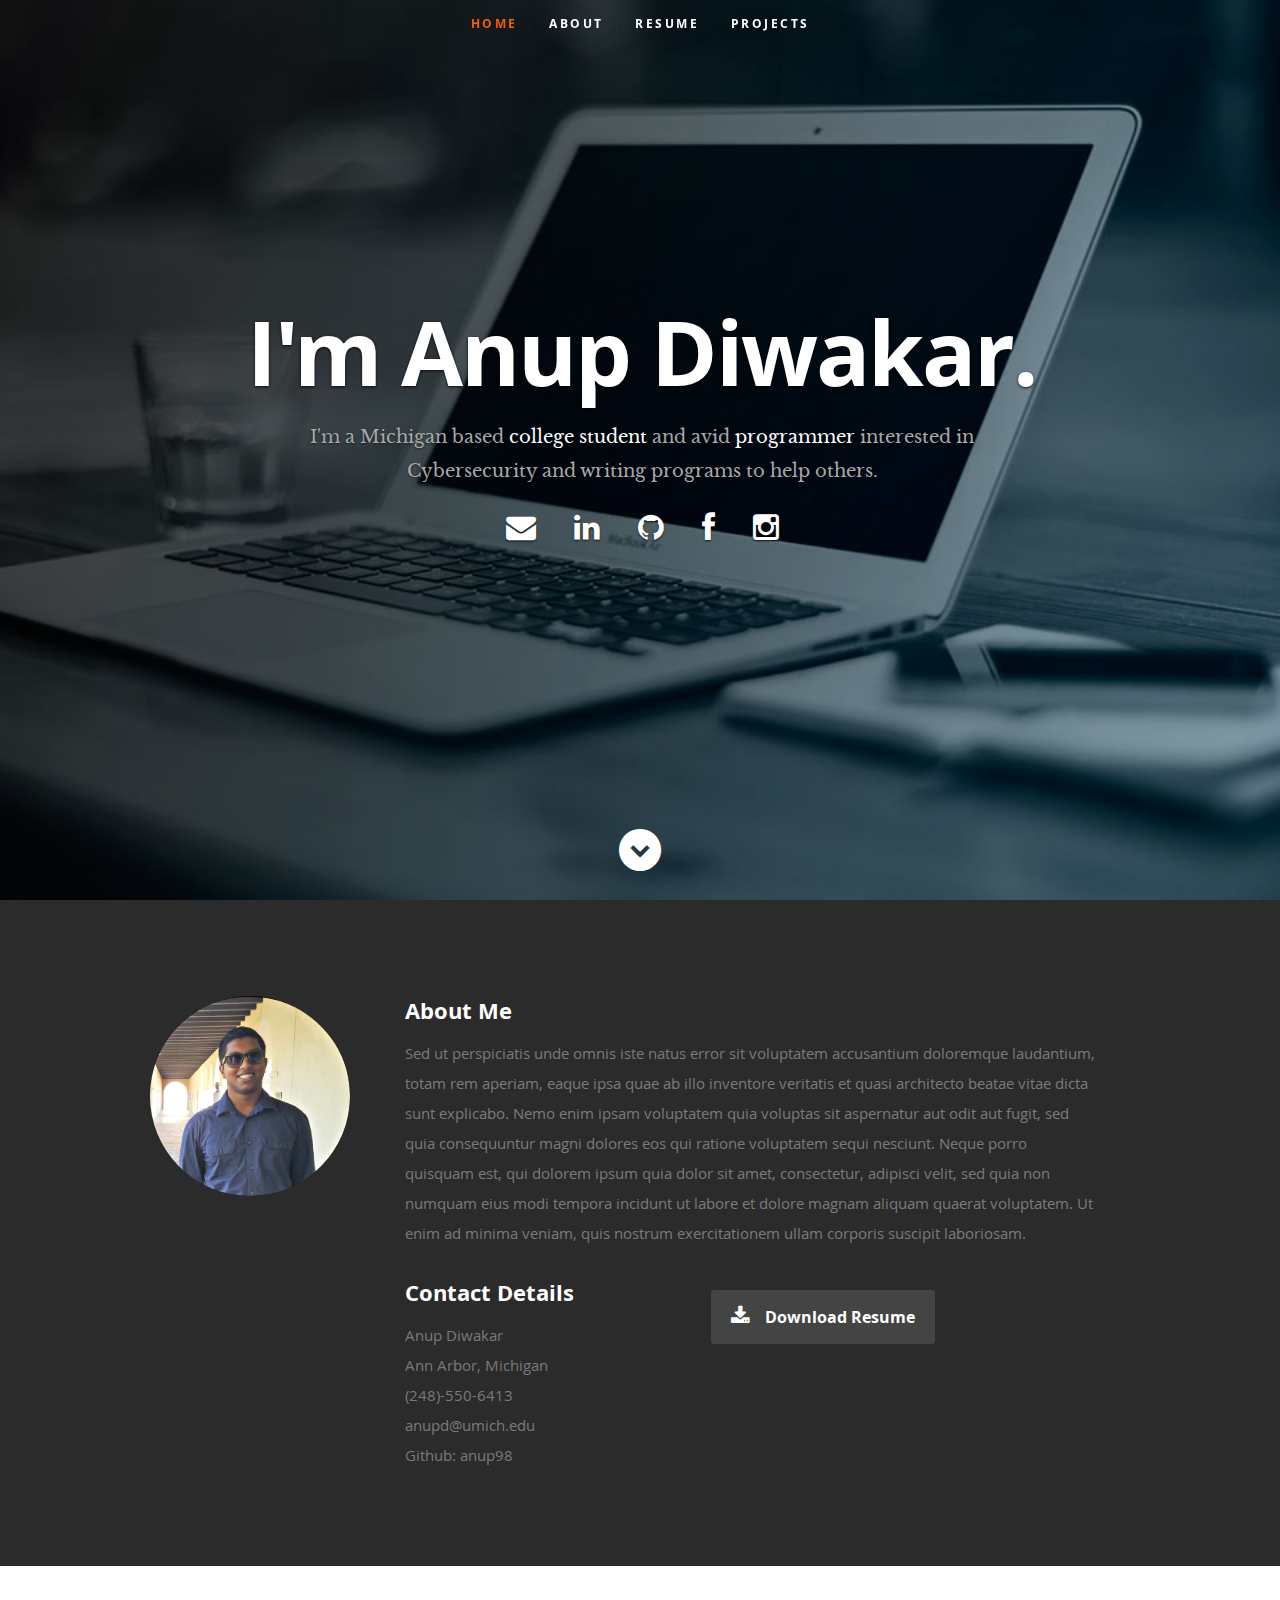
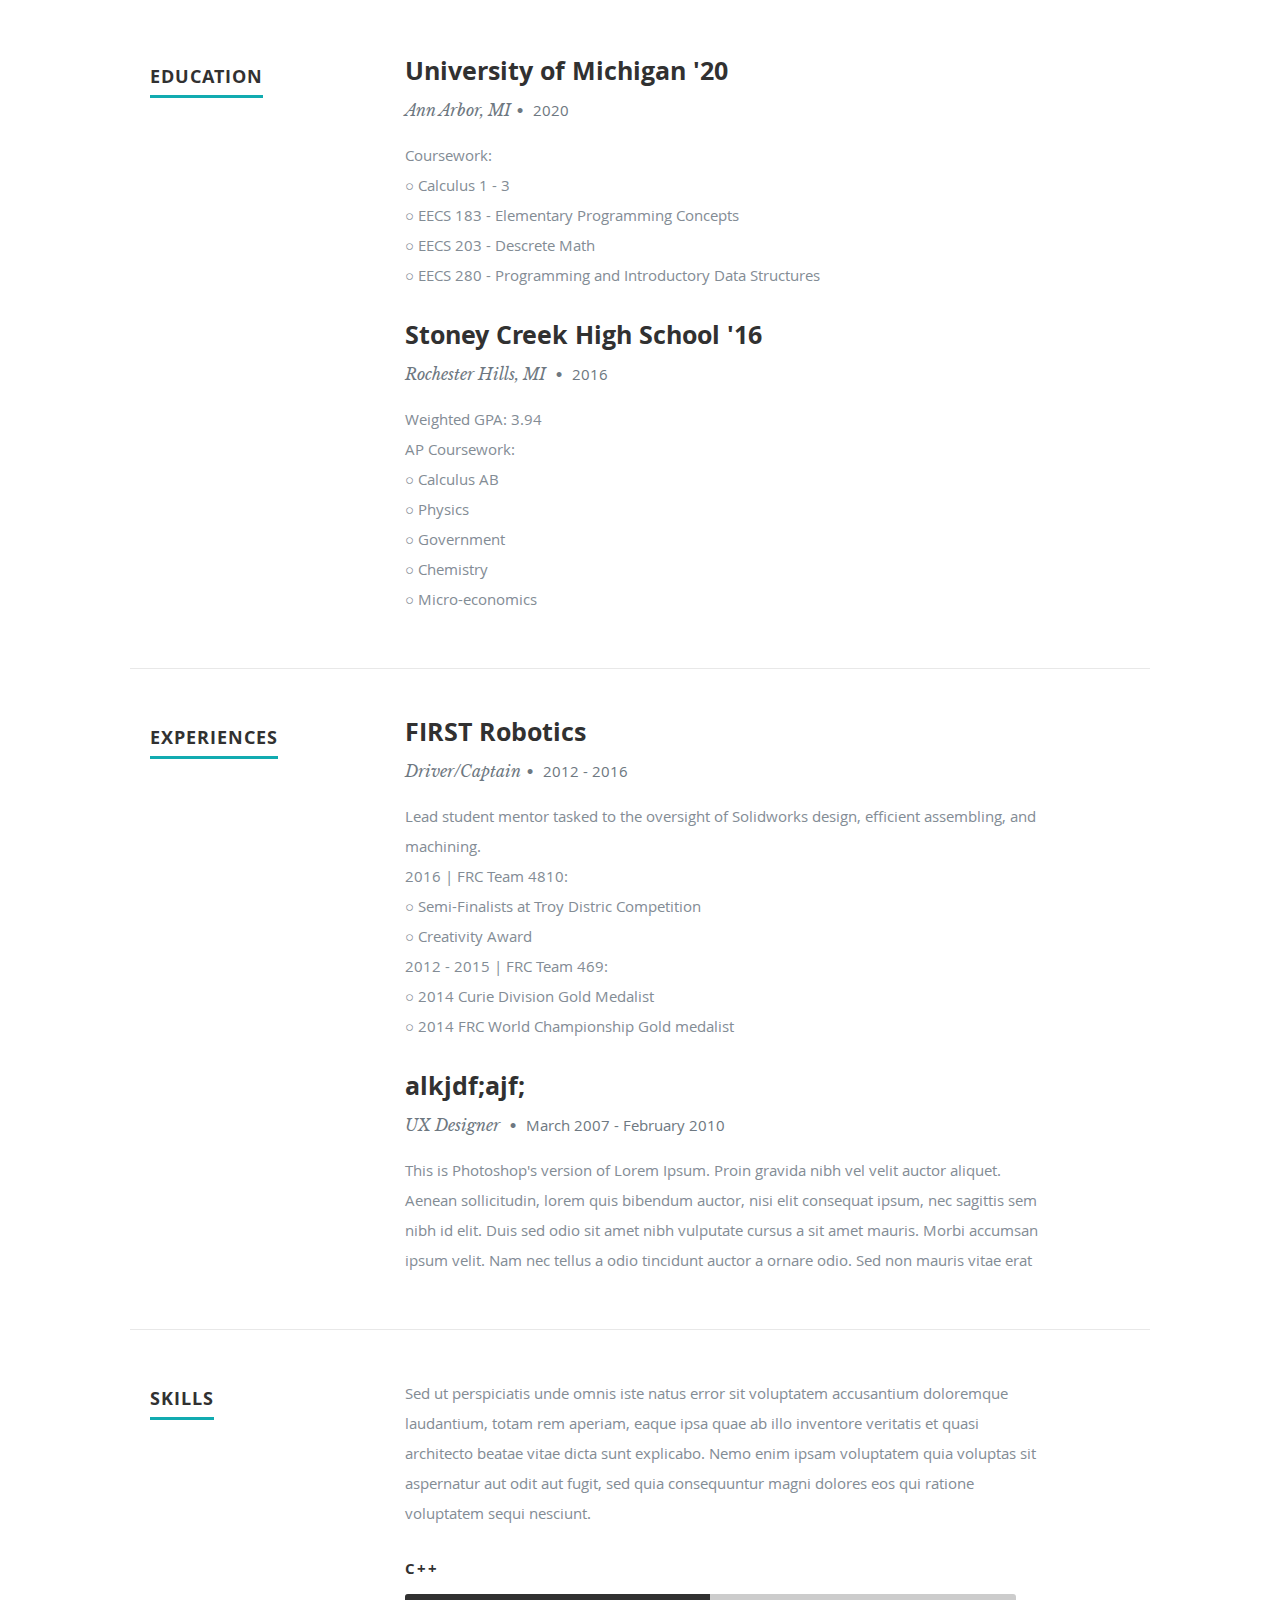
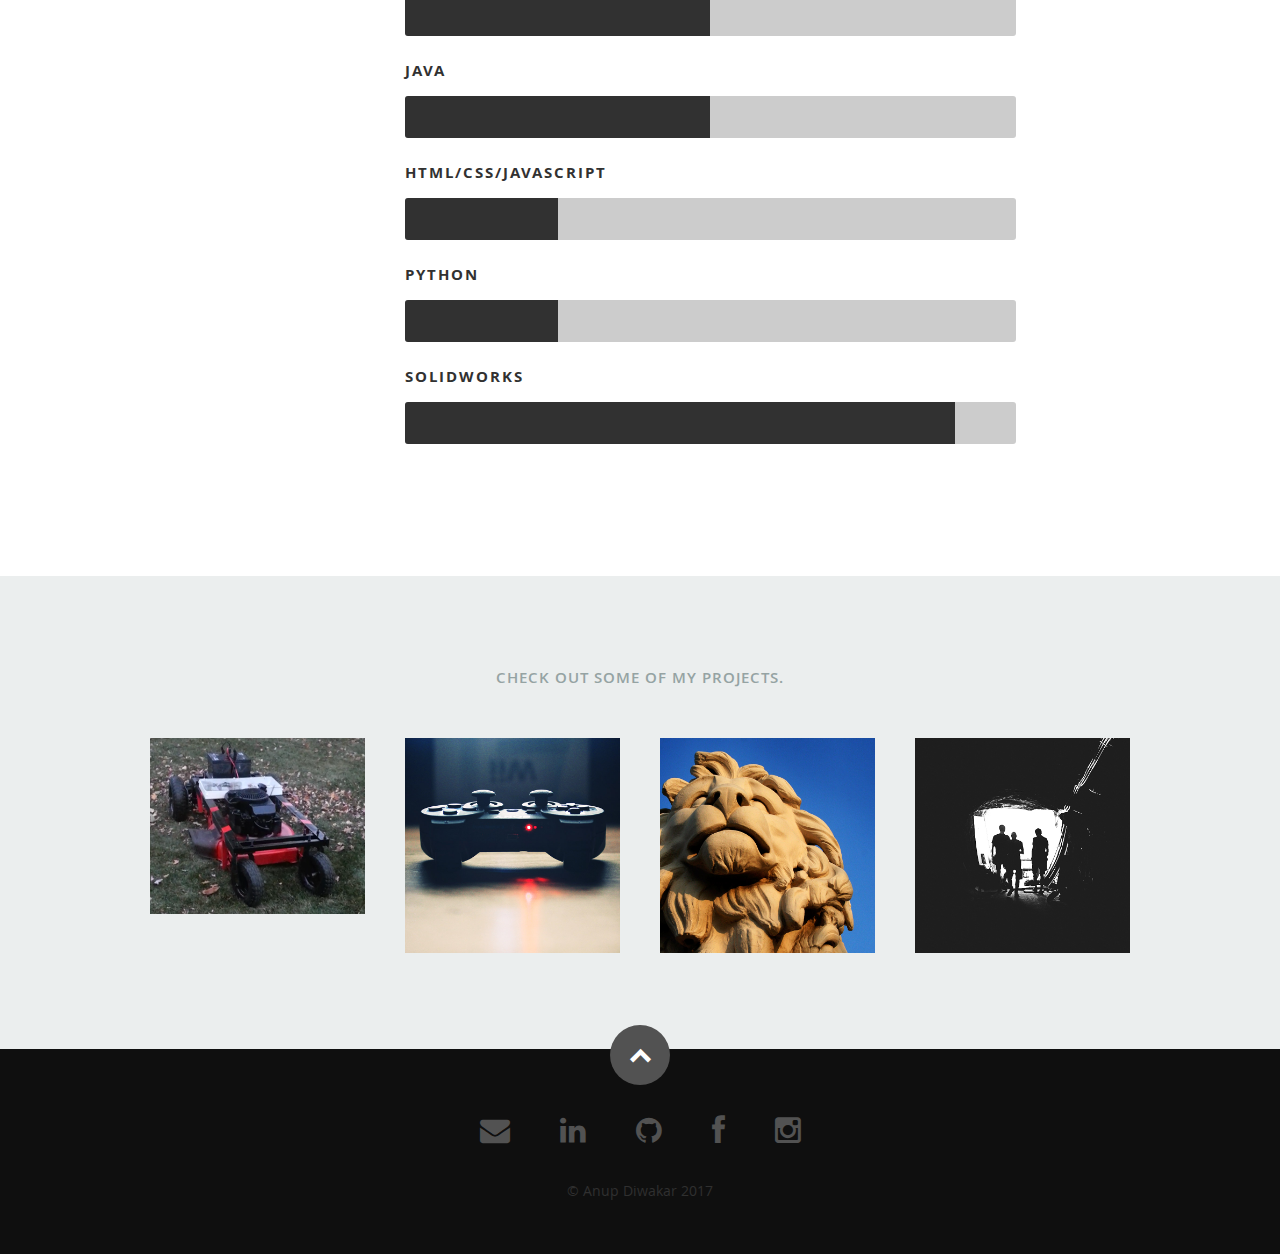
<file: index.html>
<!DOCTYPE html>
<!--[if lt IE 8 ]><html class="no-js ie ie7" lang="en"> <![endif]-->
<!--[if IE 8 ]><html class="no-js ie ie8" lang="en"> <![endif]-->
<!--[if (gte IE 8)|!(IE)]><!--><html class="no-js" lang="en"> <!--<![endif]-->
<head>

   <!--- Basic Page Needs
   ================================================== -->
   <meta charset="utf-8">
	<title>Anup Diwakar</title>
	<meta name="description" content="Personal Website">
	<meta name="author" content="Anup Diwakar">

   <!-- Mobile Specific Metas
   ================================================== -->
	<meta name="viewport" content="width=device-width, initial-scale=1, maximum-scale=1">

	<!-- CSS
    ================================================== -->
   <link rel="stylesheet" href="css/default.css">
	<link rel="stylesheet" href="css/layout.css">
   <link rel="stylesheet" href="css/media-queries.css">
   <link rel="stylesheet" href="css/magnific-popup.css">

   <!-- Script
   ================================================== -->
	<script src="js/modernizr.js"></script>

   <!-- Favicons
	================================================== -->
	<link rel="shortcut icon" href="icon.jpg" >

</head>

<body>

   <!-- Header
   ================================================== -->
   <header id="home">

      <nav id="nav-wrap">

         <a class="mobile-btn" href="#nav-wrap" title="Show navigation">Show navigation</a>
	      <a class="mobile-btn" href="#" title="Hide navigation">Hide navigation</a>

         <ul id="nav" class="nav">
            <li class="current"><a class="smoothscroll" href="#home">Home</a></li>
            <li><a class="smoothscroll" href="#about">About</a></li>
	         <li><a class="smoothscroll" href="#resume">Resume</a></li>
            <li><a class="smoothscroll" href="#portfolio">Projects</a></li>
         </ul> <!-- end #nav -->

      </nav> <!-- end #nav-wrap -->

      <div class="row banner">
         <div class="banner-text">
            <h1 class="responsive-headline">I'm Anup Diwakar.</h1>
            <h3>I'm a Michigan based <span>college student</span> and avid <span>programmer</span>
              interested in Cybersecurity and writing programs to help others.</h3>
              <ul class="social">
                <li><a href="mailto:anupd@umich.edu"><i class="fa fa-envelope"></i></a></li>
                <li><a href="https://www.linkedin.com/in/anup-diwakar-63098811a"><i class="fa fa-linkedin"></i></a></li>
                <li><a href="https://github.com/anup98"><i class="fa fa-github"></i></a></li>
                <li><a href="https://www.facebook.com/anup98"><i class="fa fa-facebook"></i></a></li>
                <li><a href="https://www.instagram.com/anup98/"><i class="fa fa-instagram"></i></a></li>
              </ul>
         </div>
      </div>

      <p class="scrolldown">
         <a class="smoothscroll" href="#about"><i class="icon-down-circle"></i></a>
      </p>

   </header> <!-- Header End -->


   <!-- About Section
   ================================================== -->
   <section id="about">

      <div class="row">

         <div class="three columns">

            <img class="profile-pic"  src="me.jpg" alt="" lenght = "300" />

         </div>

         <div class="nine columns main-col">

            <h2>About Me</h2>

            <p>Sed ut perspiciatis unde omnis iste natus error sit voluptatem accusantium doloremque laudantium, totam rem aperiam,
            eaque ipsa quae ab illo inventore veritatis et quasi architecto beatae vitae dicta sunt explicabo. Nemo enim ipsam
            voluptatem quia voluptas sit aspernatur aut odit aut fugit, sed quia consequuntur magni dolores eos qui ratione
            voluptatem sequi nesciunt. Neque porro quisquam est, qui dolorem ipsum quia dolor sit amet, consectetur, adipisci velit,
            sed quia non numquam eius modi tempora incidunt ut labore et dolore magnam aliquam quaerat voluptatem.
            Ut enim ad minima veniam, quis nostrum exercitationem ullam corporis suscipit laboriosam.
            </p>

            <div class="row">

               <div class="columns contact-details">

                  <h2>Contact Details</h2>
                  <p class="address">
						   <span>Anup Diwakar</span><br>
						   <span>Ann Arbor, Michigan</span><br>
						   <span>(248)-550-6413</span><br>
               <span>anupd@umich.edu</span> <br>
               <span>Github: anup98</span>
					   </p>

               </div>

               <div class="columns download">
                  <p>
                     <a href="Resume/Anup Diwakar Resume.pdf" class="button"><i class="fa fa-download"></i>Download Resume</a>
                  </p>
               </div>

            </div> <!-- end row -->

         </div> <!-- end .main-col -->

      </div>

   </section> <!-- About Section End-->


   <!-- Resume Section
   ================================================== -->
   <section id="resume">

      <!-- Education
      ----------------------------------------------- -->
      <div class="row education">

         <div class="three columns header-col">
            <h1><span>Education</span></h1>
         </div>

         <div class="nine columns main-col">

            <div class="row item">

               <div class="twelve columns">

                  <h3>University of Michigan '20</h3>
                  <p class="info">Ann Arbor, MI<span>&bull;</span> <em class="date">2020</em></p>

                  <p>
                  Coursework: <br>
                  ○ Calculus 1 - 3 <br>
                  ○ EECS 183 - Elementary Programming Concepts <br>
                  ○ EECS 203 - Descrete Math <br>
                  ○ EECS 280 - Programming and Introductory Data Structures
                  </p>

               </div>

            </div> <!-- item end -->

            <div class="row item">

               <div class="twelve columns">

                  <h3>Stoney Creek High School '16</h3>
                  <p class="info">Rochester Hills, MI <span>&bull;</span> <em class="date">2016</em></p>

                  <p>
                    Weighted GPA: 3.94<br>
                    AP Coursework: <br>
                    ○ Calculus AB <br>
                    ○ Physics <br>
                    ○ Government <br>
                    ○ Chemistry <br>
                    ○ Micro-economics
                  </p>

               </div>

            </div> <!-- item end -->

         </div> <!-- main-col end -->

      </div> <!-- End Education -->


      <!-- Work
      ----------------------------------------------- -->
      <div class="row work">

         <div class="three columns header-col">
            <h1><span>Experiences</span></h1>
         </div>

         <div class="nine columns main-col">

            <div class="row item">

               <div class="twelve columns">

                  <h3>FIRST Robotics</h3>
                  <p class="info">Driver/Captain<span>&bull;</span> <em class="date">2012 - 2016</em></p>

                  <p>
                Lead student mentor tasked to the oversight of Solidworks design, efficient assembling,
                 and machining. <br>
                 <span>2016 | FRC Team 4810:</span><br>
                 ○ Semi-Finalists at Troy Distric Competition <br>
                 ○ Creativity Award <br>
                 <span>2012 - 2015 | FRC Team 469:</span><br>
                 ○ 2014 Curie Division Gold Medalist <br>
                 ○ 2014 FRC World Championship Gold medalist
                  </p>

               </div>

            </div> <!-- item end -->

            <div class="row item">

               <div class="twelve columns">

                  <h3>alkjdf;ajf;</h3>
                  <p class="info">UX Designer <span>&bull;</span> <em class="date">March 2007 - February 2010</em></p>

                  <p>
                  This is Photoshop's version  of Lorem Ipsum. Proin gravida nibh vel velit auctor aliquet.
                  Aenean sollicitudin, lorem quis bibendum auctor, nisi elit consequat ipsum, nec sagittis sem
                  nibh id elit. Duis sed odio sit amet nibh vulputate cursus a sit amet mauris. Morbi accumsan
                  ipsum velit. Nam nec tellus a odio tincidunt auctor a ornare odio. Sed non  mauris vitae erat
                  </p>

               </div>

            </div> <!-- item end -->

         </div> <!-- main-col end -->

      </div> <!-- End Work -->


      <!-- Skills
      ----------------------------------------------- -->
      <div class="row skill">

         <div class="three columns header-col">
            <h1><span>Skills</span></h1>
         </div>

         <div class="nine columns main-col">

            <p>Sed ut perspiciatis unde omnis iste natus error sit voluptatem accusantium doloremque laudantium, totam rem aperiam,
            eaque ipsa quae ab illo inventore veritatis et quasi architecto beatae vitae dicta sunt explicabo. Nemo enim ipsam
            voluptatem quia voluptas sit aspernatur aut odit aut fugit, sed quia consequuntur magni dolores eos qui ratione
            voluptatem sequi nesciunt.
            </p>

				<div class="bars">

				   <ul class="skills">
					   <li><span class="bar-expand cplusplus"></span><em>C++</em></li>
            <li><span class="bar-expand java"></span><em>Java</em></li>
						<li><span class="bar-expand csshtml"></span><em>HTML/CSS/JavaScript</em></li>
            <li><span class="bar-expand python"></span><em>Python</em></li>
            <li><span class="bar-expand solidworks"></span><em>SolidWorks</em></li>

					</ul>

				</div><!-- end skill-bars -->

			</div> <!-- main-col end -->

      </div> <!-- End skills -->

   </section> <!-- Resume Section End-->


   <!-- Portfolio Section
   ================================================== -->
   <section id="portfolio">

      <div class="row">

         <div class="twelve columns collapsed">

            <h1>Check Out Some of My Projects.</h1>

            <!-- portfolio-wrapper -->
            <div id="portfolio-wrapper" class="bgrid-quarters s-bgrid-thirds cf">

          	   <div class="columns portfolio-item">
                  <div class="item-wrap">

                     <a href="#modal-01" title="">
                        <img alt="" height="700" width="700" src="Projects/Lawnbot/pic1.png">
                        <div class="overlay">
                           <div class="portfolio-item-meta">
          					      <h5>LawnBot</h5>

          					   </div>
                        </div>
                        <div class="link-icon"><i class="icon-plus"></i></div>
                     </a>

                  </div>
          		</div> <!-- item end -->

               <div class="columns portfolio-item">
                  <div class="item-wrap">

                     <a href="#modal-02" title="">
                        <img alt="" src="images/portfolio/console.jpg">
                        <div class="overlay">
                           <div class="portfolio-item-meta">
          					      <h5>FRC 2016 Robot</h5>
          					   </div>
                        </div>
                        <div class="link-icon"><i class="icon-plus"></i></div>
                     </a>

                  </div>
          		</div> <!-- item end -->

               <div class="columns portfolio-item">
                  <div class="item-wrap">

                     <a href="#modal-03" title="">
                        <img alt="" src="images/portfolio/judah.jpg">
                        <div class="overlay">
                           <div class="portfolio-item-meta">
          					      <h5>T-shirt Shooter</h5>
          					   </div>
                        </div>
                        <div class="link-icon"><i class="icon-plus"></i></div>
                     </a>

                  </div>
          		</div> <!-- item end -->

               <div class="columns portfolio-item">
                  <div class="item-wrap">

                     <a href="#modal-04" title="">
                        <img alt="" src="images/portfolio/into-the-light.jpg">
                        <div class="overlay">
                           <div class="portfolio-item-meta">
          					      <h5>FRC 2014 Robot</h5>
          					   </div>
                        </div>
                        <div class="link-icon"><i class="icon-plus"></i></div>
                     </a>

                  </div>
          		</div> <!-- item end -->



            </div> <!-- portfolio-wrapper end -->

         </div> <!-- twelve columns end -->


         <!-- Modal Popup
	      --------------------------------------------------------------- -->

         <div id="modal-01" class="popup-modal mfp-hide">

		      <img class="scale-with-grid" height = "600" width="600" src="Projects/Lawnbot/pic2.png" alt="" />

		      <div class="description-box">
			      <h4>LawnBot</h4>
			      <p></p>
               <span class="categories"><i class="fa fa-tag"></i>Robotics</span>
		      </div>

            <div class="link-box">
		         <a class="popup-modal-dismiss">Close</a>
            </div>

	      </div><!-- modal-01 End -->

         <div id="modal-02" class="popup-modal mfp-hide">

		      <img class="scale-with-grid" src="images/portfolio/modals/m-console.jpg" alt="" />

		      <div class="description-box">
			      <h4>Console</h4>
			      <p>Proin gravida nibh vel velit auctor aliquet. Aenean sollicitudin, lorem quis bibendum auctor, nisi elit consequat ipsum, nec sagittis sem nibh id elit.</p>
               <span class="categories"><i class="fa fa-tag"></i>Branding, Web Development</span>
		      </div>

            <div class="link-box">
               <a href="http://www.behance.net">Details</a>
		         <a class="popup-modal-dismiss">Close</a>
            </div>

	      </div><!-- modal-02 End -->

         <div id="modal-03" class="popup-modal mfp-hide">

		      <img class="scale-with-grid" src="images/portfolio/modals/m-judah.jpg" alt="" />

		      <div class="description-box">
			      <h4>Judah</h4>
			      <p>Proin gravida nibh vel velit auctor aliquet. Aenean sollicitudin, lorem quis bibendum auctor, nisi elit consequat ipsum, nec sagittis sem nibh id elit.</p>
               <span class="categories"><i class="fa fa-tag"></i>Branding</span>
		      </div>

            <div class="link-box">
               <a href="http://www.behance.net">Details</a>
		         <a class="popup-modal-dismiss">Close</a>
            </div>

	      </div><!-- modal-03 End -->

         <div id="modal-04" class="popup-modal mfp-hide">

		      <img class="scale-with-grid" src="images/portfolio/modals/m-intothelight.jpg" alt="" />

		      <div class="description-box">
			      <h4>Into the Light</h4>
			      <p>Proin gravida nibh vel velit auctor aliquet. Aenean sollicitudin, lorem quis bibendum auctor, nisi elit consequat ipsum, nec sagittis sem nibh id elit.</p>
               <span class="categories"><i class="fa fa-tag"></i>Photography</span>
		      </div>

            <div class="link-box">
               <a href="http://www.behance.net">Details</a>
		         <a class="popup-modal-dismiss">Close</a>
            </div>

	      </div><!-- modal-04 End -->

      </div> <!-- row End -->

   </section> <!-- Portfolio Section End-->





   <!-- footer
   ================================================== -->
   <footer>

      <div class="row">

         <div class="twelve columns">

            <ul class="social-links">
              <li><a href="mailto:anupd@umich.edu"><i class="fa fa-envelope"></i></a></li>
              <li><a href="https://www.linkedin.com/in/anup-diwakar-63098811a"><i class="fa fa-linkedin"></i></a></li>
              <li><a href="https://github.com/anup98"><i class="fa fa-github"></i></a></li>
              <li><a href="https://www.facebook.com/anup98"><i class="fa fa-facebook"></i></a></li>
              <li><a href="https://www.instagram.com/anup98/"><i class="fa fa-instagram"></i></a></li>
            </ul>

            <ul class="copyright">
               <li>&copy; Anup Diwakar 2017</li>
            </ul>

         </div>

         <div id="go-top"><a class="smoothscroll" title="Back to Top" href="#home"><i class="icon-up-open"></i></a></div>

      </div>

   </footer> <!-- Footer End-->

   <!-- Java Script
   ================================================== -->
   <script src="http://ajax.googleapis.com/ajax/libs/jquery/1.10.2/jquery.min.js"></script>
   <script>window.jQuery || document.write('<script src="js/jquery-1.10.2.min.js"><\/script>')</script>
   <script type="text/javascript" src="js/jquery-migrate-1.2.1.min.js"></script>

   <script src="js/jquery.flexslider.js"></script>
   <script src="js/waypoints.js"></script>
   <script src="js/jquery.fittext.js"></script>
   <script src="js/magnific-popup.js"></script>
   <script src="js/init.js"></script>

</body>

</html>
</file>
<file: css/default.css>
/*
=====================================================================
*   Ceevee v1.0 Default Stylesheet
*   url: styleshout.com
*   03-17-2014
=====================================================================

TOC:
a. Webfonts and Icon fonts
b. Reset
c. Default Styles
   1. Basic
   2. Typography
   3. Links
   4. Images
   5. Buttons
   6. Forms
d. Grid
e. Others
   1. Clearing
   2. Misc

=====================================================================  */

/* ------------------------------------------------------------------ */
/* a. Webfonts and Icon fonts
 ------------------------------------------------------------------ */

@import url("fonts.css");
@import url("fontello/css/fontello.css");
@import url("font-awesome/css/font-awesome.min.css");

/* ------------------------------------------------------------------
/* b. Reset
      Adapted from:
      Normalize.css - https://github.com/necolas/normalize.css/
      HTML5 Doctor Reset - html5doctor.com/html-5-reset-stylesheet/
/* ------------------------------------------------------------------ */

html, body, div, span, object, iframe,
h1, h2, h3, h4, h5, h6, p, blockquote, pre,
abbr, address, cite, code,
del, dfn, em, img, ins, kbd, q, samp,
small, strong, sub, sup, var,
b, i,
dl, dt, dd, ol, ul, li,
fieldset, form, label, legend,
table, caption, tbody, tfoot, thead, tr, th, td,
article, aside, canvas, details, figcaption, figure,
footer, header, hgroup, menu, nav, section, summary,
time, mark, audio, video {
   margin: 0;
   padding: 0;
   border: 0;
   outline: 0;
   font-size: 100%;
   vertical-align: baseline;
   background: transparent;
}

article,aside,details,figcaption,figure,
footer,header,hgroup,menu,nav,section {
   display: block;
}

audio,
canvas,
video {
   display: inline-block;
}

audio:not([controls]) {
   display: none;
   height: 0;
}

[hidden] { display: none; }

code, kbd, pre, samp {
   font-family: monospace, serif;
   font-size: 1em;
}

pre {
   white-space: pre;
   white-space: pre-wrap;
   word-wrap: break-word;
}

blockquote, q { quotes: &#8220 &#8220; }

blockquote:before, blockquote:after,
q:before, q:after {
   content: '';
   content: none;
}

ins {
   background-color: #ff9;
   color: #000;
   text-decoration: none;
}

mark {
   background-color: #A7F4F6;
   color: #555;
}

del { text-decoration: line-through; }

abbr[title], dfn[title] {
   border-bottom: 1px dotted;
   cursor: help;
}

table {
   border-collapse: collapse;
   border-spacing: 0;
}


/* ------------------------------------------------------------------ */
/* c. Default and Basic Styles
      Adapted from:
      Skeleton CSS Framework - http://www.getskeleton.com/
      Typeplate Typographic Starter Kit - http://typeplate.com/
/* ------------------------------------------------------------------ */

/*  1. Basic  ------------------------------------------------------- */

*,
*:before,
*:after {
   -moz-box-sizing: border-box;
   -webkit-box-sizing: border-box;
   box-sizing: border-box;
}

html {
   font-size: 62.5%;
   -webkit-font-smoothing: antialiased;
}

body {
   background: #fff;
   font-family: 'opensans-regular', sans-serif;
   font-weight: normal;
   font-size: 15px;
   line-height: 30px;
	color: #838C95;

   -webkit-font-smoothing: antialiased; /* Fix for webkit rendering */
	-webkit-text-size-adjust: 100%;
}

/*  2. Typography
       Vertical rhythm with leading derived from 6
--------------------------------------------------------------------- */

h1, h2, h3, h4, h5, h6 {
   color: #313131;
	font-family: 'opensans-bold', sans-serif;
   font-weight: normal;
}
h1 a, h2 a, h3 a, h4 a, h5 a, h6 a { font-weight: inherit; }
h1 { font-size: 38px; line-height: 42px; margin-bottom: 12px; letter-spacing: -1px; }
h2 { font-size: 28px; line-height: 36px; margin-bottom: 6px; }
h3 { font-size: 22px; line-height: 30px; margin-bottom: 12px; }
h4 { font-size: 20px; line-height: 30px; margin-bottom: 6px; }
h5 { font-size: 18px; line-height: 30px; }
h6 { font-size: 14px; line-height: 30px; }
.subheader { }

p { margin: 0 0 30px 0; }
p img { margin: 0; }
p.lead {
   font: 19px/36px 'opensans-light', sans-serif;
   margin-bottom: 18px;
}

/* for 'em' and 'strong' tags, font-size and line-height should be same with
the body tag due to rendering problems in some browsers */
em { font: 15px/30px 'opensans-italic', sans-serif; }
strong, b { font: 15px/30px 'opensans-bold', sans-serif; }
small { font-size: 11px; line-height: inherit; }

/*	Blockquotes */
blockquote {
   margin: 30px 0px;
   padding-left: 40px;
   position: relative;
}
blockquote:before {
   content: "\201C";
   opacity: 0.45;
   font-size: 80px;
   line-height: 0px;
   margin: 0;
   font-family: arial, sans-serif;

   position: absolute;
   top:  30px;
	left: 0;
}
blockquote p {
   font-family: 'librebaskerville-italic', serif;
   padding: 0;
   font-size: 18px;
   line-height: 36px;
}
blockquote cite {
   display: block;
   font-size: 12px;
   font-style: normal;
   line-height: 18px;
}
blockquote cite:before { content: "\2014 \0020"; }
blockquote cite a,
blockquote cite a:visited { color: #8B9798; border: none }

/* ---------------------------------------------------------------------
/*  Pull Quotes Markup
/*
    <aside class="pull-quote">
		<blockquote>
			<p></p>
		</blockquote>
	 </aside>
/*
/* --------------------------------------------------------------------- */
.pull-quote {
   position: relative;
	padding: 18px 30px 18px 0px;
}
.pull-quote:before,
.pull-quote:after {
	height: 1em;
	opacity: 0.45;
	position: absolute;
	font-size: 80px;
   font-family: Arial, Sans-Serif;
}
.pull-quote:before {
	content: "\201C";
	top:  33px;
	left: 0;
}
.pull-quote:after {
	content: '\201D';
	bottom: -33px;
	right: 0;
}
.pull-quote blockquote {
   margin: 0;
}
.pull-quote blockquote:before {
   content: none;
}

/* Abbreviations */
abbr {
   font-family: 'opensans-bold', sans-serif;
	font-variant: small-caps;
	text-transform: lowercase;
   letter-spacing: .5px;
	color: gray;
}
abbr:hover { cursor: help; }

/* drop cap */
.drop-cap:first-letter {
	float: left;
	margin: 0;
	padding: 14px 6px 0 0;
	font-size: 84px;
	font-family: /* Copperplate */ 'opensans-bold', sans-serif;
   line-height: 60px;
	text-indent: 0;
	background: transparent;
	color: inherit;
}

hr { border: solid #E3E3E3; border-width: 1px 0 0; clear: both; margin: 11px 0 30px; height: 0; }


/*  3. Links  ------------------------------------------------------- */

a, a:visited {
   text-decoration: none;
   outline: 0;
   color: #11ABB0;

   -webkit-transition: color .3s ease-in-out;
   -moz-transition: color .3s ease-in-out;
   -o-transition: color .3s ease-in-out;
   transition: color .3s ease-in-out;
}
a:hover, a:focus { color: #313131; }
p a, p a:visited { line-height: inherit; }


/*  4. List  --------------------------------------------------------- */

ul, ol { margin-bottom: 24px; margin-top: 12px; }
ul { list-style: none outside; }
ol { list-style: decimal; }
ol, ul.square, ul.circle, ul.disc { margin-left: 30px; }
ul.square { list-style: square outside; }
ul.circle { list-style: circle outside; }
ul.disc { list-style: disc outside; }
ul ul, ul ol,
ol ol, ol ul { margin: 6px 0 6px 30px; }
ul ul li, ul ol li,
ol ol li, ol ul li { margin-bottom: 6px; }
li { line-height: 18px; margin-bottom: 12px; }
ul.large li { }
li p { }

/* ---------------------------------------------------------------------
/*  Stats Tab Markup

    <ul class="stats-tabs">
		<li><a href="#">[value]<b>[name]</b></a></li>
	 </ul>

    Extend this object into your markup.
/*
/* --------------------------------------------------------------------- */
.stats-tabs {
   padding: 0;
   margin: 24px 0;
}
.stats-tabs li {
	display: inline-block;
	margin: 0 10px 18px 0;
	padding: 0 10px 0 0;
	border-right: 1px solid #ccc;
}
.stats-tabs li:last-child {
	margin: 0;
	padding: 0;
	border: none;
}
.stats-tabs li a {
	display: inline-block;
	font-size: 22px;
	font-family: 'opensans-bold', sans-serif;
   border: none;
   color: #313131;
}
.stats-tabs li a:hover {
   color:#11ABB0;
}
.stats-tabs li a b {
	display: block;
	margin: 6px 0 0 0;
	font-size: 13px;
	font-family: 'opensans-regular', sans-serif;
   color: #8B9798;
}

/* definition list */
dl { margin: 12px 0; }
dt { margin: 0; color:#11ABB0; }
dd { margin: 0 0 0 20px; }

/* Lining Definition Style Markup */
.lining dt,
.lining dd {
	display: inline;
	margin: 0;
}
.lining dt + dt:before,
.lining dd + dt:before {
	content: "\A";
	white-space: pre;
}
.lining dd + dd:before {
	content: ", ";
}
.lining dd:before {
	content: ": ";
	margin-left: -0.2em;
}

/* Dictionary Definition Style Markup */
.dictionary-style dt {
	display: inline;
	counter-reset: definitions;
}
.dictionary-style dt + dt:before {
	content: ", ";
	margin-left: -0.2em;
}
.dictionary-style dd {
	display: block;
	counter-increment: definitions;
}
.dictionary-style dd:before {
	content: counter(definitions, decimal) ". ";
}

/* Pagination */
.pagination {
   margin: 36px auto;
   text-align: center;
}
.pagination ul li {
   display: inline-block;
   margin: 0;
   padding: 0;
}
.pagination .page-numbers {
   font: 15px/18px 'opensans-bold', sans-serif;
   display: inline-block;
   padding: 6px 10px;
   margin-right: 3px;
   margin-bottom: 6px;
	color: #6E757C;
	background-color: #E6E8EB;

	-webkit-transition: all 200ms ease-in-out;
	-moz-transition: all 200ms ease-in-out;
	-o-transition: all 200ms ease-in-out;
	-ms-transition: all 200ms ease-in-out;
	transition: all 200ms ease-in-out;

   -moz-border-radius: 3px;
   -webkit-border-radius: 3px;
   -khtml-border-radius: 3px;
	border-radius: 3px;
}
.pagination .page-numbers:hover {
   background: #838A91;
   color: #fff;
}
.pagination .current,
.pagination .current:hover {
   background-color: #11ABB0;
   color: #fff;
}
.pagination .inactive,
.pagination .inactive:hover {
   background-color: #E6E8EB;
	color: #A9ADB2;
}
.pagination .prev, .pagination .next {}

/*  5. Images  --------------------------------------------------------- */

img {
   max-width: 100%;
   height: auto;
}
img.pull-right { margin: 12px 0px 0px 18px; }
img.pull-left { margin: 12px 18px 0px 0px; }

/*  6. Buttons  --------------------------------------------------------- */

.button,
.button:visited,
button,
input[type="submit"],
input[type="reset"],
input[type="button"] {
   font: 16px/30px 'opensans-bold', sans-serif;
   background: #11ABB0;
   display: inline-block;
	text-decoration: none;
   letter-spacing: 0;
   color: #fff;
	padding: 12px 20px;
	margin-bottom: 18px;
   border: none;
   cursor: pointer;
   height: auto;

   -webkit-transition: all .2s ease-in-out;
	-moz-transition: all .2s ease-in-out;
	-o-transition: all .2s ease-in-out;
	-ms-transition: all .2s ease-in-out;
	transition: all .2s ease-in-out;

   -moz-border-radius: 3px;
   -webkit-border-radius: 3px;
   -khtml-border-radius: 3px;
   border-radius: 3px;
}

.button:hover,
button:hover,
input[type="submit"]:hover,
input[type="reset"]:hover,
input[type="button"]:hover {
   background: #3d4145;
   color: #fff;
}

.button:active,
button:active,
input[type="submit"]:active,
input[type="reset"]:active,
input[type="button"]:active {
   background: #3d4145;
   color: #fff;
}

.button.full-width,
button.full-width,
input[type="submit"].full-width,
input[type="reset"].full-width,
input[type="button"].full-width {
	width: 100%;
	padding-left: 0 !important;
	padding-right: 0 !important;
	text-align: center;
}

/* Fix for odd Mozilla border & padding issues */
button::-moz-focus-inner,
input::-moz-focus-inner {
    border: 0;
    padding: 0;
}


/*  7. Forms  --------------------------------------------------------- */

form { margin-bottom: 24px; }
fieldset { margin-bottom: 24px; }

input[type="text"],
input[type="password"],
input[type="email"],
textarea,
select {
   display: block;
   padding: 18px 15px;
   margin: 0 0 24px 0;
   border: 0;
   outline: none;
   vertical-align: middle;
   min-width: 225px;
	max-width: 100%;
   font-size: 15px;
   line-height: 24px;
	color: #647373;
	background: #D3D9D9;

}

/* select { padding: 0;
   width: 220px;
   } */

input[type="text"]:focus,
input[type="password"]:focus,
input[type="email"]:focus,
textarea:focus {
   color: #B3B7BC;
	background-color: #3d4145;
}

textarea { min-height: 220px; }

label,
legend {
   font: 16px/24px 'opensans-bold', sans-serif;
	margin: 12px 0;
   color: #3d4145;
   display: block;
}
label span,
legend span {
	color: #8B9798;
   font: 14px/24px 'opensans-regular', sans-serif;
}

input[type="checkbox"],
input[type="radio"] {
    font-size: 15px;
    color: #737373;
}

input[type="checkbox"] { display: inline; }

/* ------------------------------------------------------------------ */
/* d. Grid
---------------------------------------------------------------------
   gutter = 40px.
/* ------------------------------------------------------------------ */

/* default
--------------------------------------------------------------- */
.row {
   width: 96%;
   max-width: 1020px;
   margin: 0 auto;
}
/* fixed width for IE8 */
.ie .row { width: 1000px ; }

.narrow .row { max-width: 980px; }

.row .row { width: auto; max-width: none; margin: 0 -20px; }

/* row clearing */
.row:before,
.row:after {
    content: " ";
    display: table;
}
.row:after {
    clear: both;
}

.column, .columns {
   position: relative;
   padding: 0 20px;
   min-height: 1px;
   float: left;
}
.column.centered, .columns.centered  {
    float: none;
    margin: 0 auto;
}

/* removed gutters */
.row.collapsed > .column,
.row.collapsed > .columns,
.column.collapsed, .columns.collapsed  { padding: 0; }

[class*="column"] + [class*="column"]:last-child { float: right; }
[class*="column"] + [class*="column"].end { float: right; }

/* column widths */
.row .one         { width: 8.33333%; }
.row .two         { width: 16.66667%; }
.row .three       { width: 25%; }
.row .four        { width: 33.33333%; }
.row .five        { width: 41.66667%; }
.row .six         { width: 50%; }
.row .seven       { width: 58.33333%; }
.row .eight       { width: 66.66667%; }
.row .nine        { width: 75%; }
.row .ten         { width: 83.33333%; }
.row .eleven      { width: 91.66667%; }
.row .twelve      { width: 100%; }

/* Offsets */
.row .offset-1    { margin-left: 8.33333%; }
.row .offset-2    { margin-left: 16.66667%; }
.row .offset-3    { margin-left: 25%; }
.row .offset-4    { margin-left: 33.33333%; }
.row .offset-5    { margin-left: 41.66667%; }
.row .offset-6    { margin-left: 50%; }
.row .offset-7    { margin-left: 58.33333%; }
.row .offset-8    { margin-left: 66.66667%; }
.row .offset-9    { margin-left: 75%; }
.row .offset-10   { margin-left: 83.33333%; }
.row .offset-11   { margin-left: 91.66667%; }

/* Push/Pull */
.row .push-1      { left: 8.33333%; }
.row .pull-1      { right: 8.33333%; }
.row .push-2      { left: 16.66667%; 	}
.row .pull-2      { right: 16.66667%; }
.row .push-3      { left: 25%; }
.row .pull-3      { right: 25%;	}
.row .push-4      { left: 33.33333%; }
.row .pull-4      { right: 33.33333%; }
.row .push-5      { left: 41.66667%; }
.row .pull-5      { right: 41.66667%; }
.row .push-6      { left: 50%; }
.row .pull-6      { right: 50%; }
.row .push-7      { left: 58.33333%; }
.row .pull-7      { right: 58.33333%; }
.row .push-8      { left: 66.66667%; 	}
.row .pull-8      { right: 66.66667%; }
.row .push-9      { left: 75%; }
.row .pull-9      { right: 75%; }
.row .push-10     { left: 83.33333%; }
.row .pull-10     { right: 83.33333%; }
.row .push-11     { left: 91.66667%; }
.row .pull-11     { right: 91.66667%; }

/* block grids
--------------------------------------------------------------------- */
.bgrid-sixths [class*="column"]   { width: 16.66667%; }
.bgrid-quarters [class*="column"] { width: 25%; }
.bgrid-thirds [class*="column"]   { width: 33.33333%; }
.bgrid-halves [class*="column"]   { width: 50%; }

[class*="bgrid"] [class*="column"] + [class*="column"]:last-child { float: left; }

/* Left clearing for block grid columns - columns that changes width in
different screen sizes. Allows columns with different heights to align
properly.
--------------------------------------------------------------------- */
.first { clear: left; }   /* first column in default screen */
.s-first { clear: none; } /* first column in smaller screens */

/* smaller screens
--------------------------------------------------------------- */
@media only screen and (max-width: 900px) {

   /* block grids on small screens */
   .s-bgrid-sixths [class*="column"]   { width: 16.66667%; }
   .s-bgrid-quarters [class*="column"] { width: 25%; }
   .s-bgrid-thirds [class*="column"]   { width: 33.33333%; }
   .s-bgrid-halves [class*="column"]   { width: 50%; }

   /* block grids left clearing */
   .first { clear: none; }
   .s-first { clear: left; }

}

/* mobile wide/smaller tablets
--------------------------------------------------------------- */
@media only screen and (max-width: 767px) {

   .row {
	   width: 460px;
	   margin: 0 auto;
      padding: 0;
	}
   .column, .columns {
	   width: auto !important;
	   float: none;
	   margin-left: 0;
	   margin-right: 0;
      padding: 0 30px;
   }
   .row .row { width: auto; max-width: none; margin: 0 -30px; }

   [class*="column"] + [class*="column"]:last-child { float: none; }
   [class*="bgrid"] [class*="column"] + [class*="column"]:last-child { float: none; }

   /* Offsets */
   .row .offset-1    { margin-left: 0%; }
   .row .offset-2    { margin-left: 0%; }
   .row .offset-3    { margin-left: 0%; }
   .row .offset-4    { margin-left: 0%; }
   .row .offset-5    { margin-left: 0%; }
   .row .offset-6    { margin-left: 0%; }
   .row .offset-7    { margin-left: 0%; }
   .row .offset-8    { margin-left: 0%; }
   .row .offset-9    { margin-left: 0%; }
   .row .offset-10   { margin-left: 0%; }
   .row .offset-11   { margin-left: 0%; }
}

/* mobile narrow
--------------------------------------------------------------- */
@media only screen and (max-width: 460px) {

   .row { width: auto; }

}

/* larger screens
--------------------------------------------------------------- */
@media screen and (min-width: 1200px) {

   .wide .row { max-width: 1180px; }

}

/* ------------------------------------------------------------------ */
/* e. Others
/* ------------------------------------------------------------------ */

/*  1. Clearing
    (http://nicolasgallagher.com/micro-clearfix-hack/
--------------------------------------------------------------------- */

.cf:before,
.cf:after {
    content: " ";
    display: table;
}
.cf:after {
    clear: both;
}

/*  2. Misc -------------------------------------------------------- */

.remove-bottom { margin-bottom: 0 !important; }
.half-bottom { margin-bottom: 12px !important; }
.add-bottom { margin-bottom: 24px !important; }
.no-border { border: none; }

.text-center  { text-align: center !important; }
.text-left    { text-align: left !important; }
.text-right   { text-align: right !important; }
.pull-left    { float: left !important; }
.pull-right   { float: right !important; }
.align-center {
	margin-left: auto !important;
	margin-right: auto !important;
	text-align: center !important;
}
</file>
<file: css/layout.css>
/*
=====================================================================
*   Ceevee v1.0 Layout Stylesheet
*   url: styleshout.com
*   03-18-2014
=====================================================================

   TOC:
   a. General Styles
   b. Header Styles
   c. About Section
   d. Resume Section
   e. Portfolio Section
   f. Call To Action Section
   g. Testimonials Section
   h. Contact Section
   i. Footer

===================================================================== */

/* ------------------------------------------------------------------ */
/* a. General Styles
/* ------------------------------------------------------------------ */

body { background: #0f0f0f; }

/* ------------------------------------------------------------------ */
/* b. Header Styles
/* ------------------------------------------------------------------ */

header {
   position: relative;
   height: 800px;
   min-height: 500px;
   width: 100%;
   background: #161415 url(../images/header-background.jpg) no-repeat top center;
   background-size: cover !important;
	-webkit-background-size: cover !important;
   text-align: center;
   overflow: hidden;
}

/* vertically center banner section */
header:before {
   content: '';
   display: inline-block;
   vertical-align: middle;
   height: 100%;
}
header .banner {
   display: inline-block;
   vertical-align: middle;
   margin: 0 auto;
   width: 85%;
   padding-bottom: 30px;s
   text-align: center;
}

header .banner-text { width: 100%; }
header .banner-text h1 {
   font: 90px/1.1em 'opensans-bold', sans-serif;
   color: #fff;
   letter-spacing: -2px;
   margin: 0 auto 18px auto;
   text-shadow: 0px 1px 3px rgba(0, 0, 0, .8);
}
header .banner-text h3 {
   font: 18px/1.9em 'librebaskerville-regular', serif;
   color: #A8A8A8;
   margin: 0 auto;
   width: 70%;
   text-shadow: 0px 1px 2px rgba(0, 0, 0, .5);
}
header .banner-text h3 span,
header .banner-text h3 a {
   color: #fff;
}
header .banner-text hr {
   width: 60%;
   margin: 18px auto 24px auto;
   border-color: #2F2D2E;
   border-color: rgba(150, 150, 150, .1);
}

/* header social links */
header .social {
   margin: 24px 0;
   padding: 0;
   font-size: 30px;
   text-shadow: 0px 1px 2px rgba(0, 0, 0, .8);
}
header .social li {
   display: inline-block;
   margin: 0 15px;
   padding: 0;
}
header .social li a { color: #fff; }
header .social li a:hover { color: #11ABB0; }

/* scrolldown link */
header .scrolldown a {
   position: absolute;
   bottom: 30px;
   left: 50%;
   margin-left: -29px;
   color: #fff;
   display: block;
   height: 42px;
   width: 42px;
   font-size: 42px;
   line-height: 42px;
   color: #fff;
   border-radius: 100%;

   -webkit-transition: all .3s ease-in-out;
   -moz-transition: all .3s ease-in-out;
   -o-transition: all .3s ease-in-out;
   transition: all .3s ease-in-out;
}
header .scrolldown a:hover { color: #11ABB0; }

/* primary navigation
--------------------------------------------------------------------- */
#nav-wrap ul, #nav-wrap li, #nav-wrap a {
	 margin: 0;
	 padding: 0;
	 border: none;
	 outline: none;
}

/* nav-wrap */
#nav-wrap {
   font: 12px 'opensans-bold', sans-serif;
   width: 100%;
   text-transform: uppercase;
   letter-spacing: 2.5px;
   margin: 0 auto;
   z-index: 100;
   position: fixed;
   left: 0;
   top: 0;
}
.opaque { background-color: #333; }

/* hide toggle button */
#nav-wrap > a.mobile-btn { display: none; }

ul#nav {
   min-height: 48px;
   width: auto;

   /* center align the menu */
   text-align: center;
}
ul#nav li {
   position: relative;
   list-style: none;
   height: 48px;
   display: inline-block;
}

/* Links */
ul#nav li a {

/* 8px padding top + 8px padding bottom + 32px line-height = 48px */

   display: inline-block;
   padding: 8px 13px;
   line-height: 32px;
	text-decoration: none;
   text-align: left;
   color: #fff;

	-webkit-transition: color .2s ease-in-out;
	-moz-transition: color .2s ease-in-out;
	-o-transition: color .2s ease-in-out;
	-ms-transition: color .2s ease-in-out;
	transition: color .2s ease-in-out;
}

ul#nav li a:active { background-color: transparent !important; }
ul#nav li.current a { color: #F06000; }


/* ------------------------------------------------------------------ */
/* c. About Section
/* ------------------------------------------------------------------ */

#about {
   background: #2B2B2B;
   padding-top: 96px;
   padding-bottom: 66px;
   overflow: hidden;
}

#about a, #about a:visited  { color: #fff; }
#about a:hover, #about a:focus { color: #11ABB0; }

#about h2 {
   font: 22px/30px 'opensans-bold', sans-serif;
   color: #fff;
   margin-bottom: 12px;
}
#about p {
   line-height: 30px;
   color: #7A7A7A;
}
#about .profile-pic {
   position: relative;
   width: 200px;
   height: 200px;
   border-radius: 100%;
}
#about .contact-details { width: 41.66667%; }
#about .download {
   width: 58.33333%;
   padding-top: 6px;
}
#about .main-col { padding-right: 5%; }
#about .download .button {
   margin-top: 6px;
   background: #444;
}
#about .download .button:hover {
   background: #fff;
   color: #2B2B2B;
}
#about .download .button i {
   margin-right: 15px;
   font-size: 20px;
}


/* ------------------------------------------------------------------ */
/* d. Resume Section
/* ------------------------------------------------------------------ */

#resume {
   background: #fff;
   padding-top: 90px;
   padding-bottom: 72px;
   overflow: hidden;
}

#resume a, #resume a:visited  { color: #11ABB0; }
#resume a:hover, #resume a:focus { color: #313131; }

#resume h1 {
   font: 18px/24px 'opensans-bold', sans-serif;
   text-transform: uppercase;
   letter-spacing: 1px;
}
#resume h1 span {
   border-bottom: 3px solid #11ABB0;
   padding-bottom: 6px;
}
#resume h3 {
   font: 25px/30px 'opensans-bold', sans-serif;
}

#resume .header-col { padding-top: 9px; }
#resume .main-col { padding-right: 10%; }

.education, .work {
   margin-bottom: 48px;
   padding-bottom: 24px;
   border-bottom: 1px solid #E8E8E8;
}
#resume .info {
   font: 16px/24px 'librebaskerville-italic', serif;
   color: #6E7881;
   margin-bottom: 18px;
   margin-top: 9px;
}
#resume .info span {
   margin-right: 5px;
   margin-left: 5px;
}
#resume .date {
   font: 15px/24px 'opensans-regular', sans-serif;
   margin-top: 6px;
}

/*----------------------------------------------*/
/*	Skill Bars
/*----------------------------------------------*/

.bars {
	width: 95%;
	float: left;
	padding: 0;
	text-align: left;
}
.bars .skills {
  	margin-top: 36px;
   list-style: none;
}
.bars li {
   position: relative;
  	margin-bottom: 60px;
  	background: #ccc;
  	height: 42px;
  	border-radius: 3px;
}
.bars li em {
	font: 15px 'opensans-bold', sans-serif;
   color: #313131;
	text-transform: uppercase;
   letter-spacing: 2px;
	font-weight: normal;
   position: relative;
	top: -36px;
}
.bar-expand {
   position: absolute;
   left: 0;
   top: 0;

   margin: 0;
   padding-right: 24px;
  	background: #313131;
   display: inline-block;
  	height: 42px;
   line-height: 42px;
   border-radius: 3px 0 0 3px;
}
.cplusplus {
  width: 50%;
  -moz-animation: cplusplus 2s ease;
  -webkit-animation: cplusplus 2s ease;
}

.csshtml {
  	width: 25%;
  	-moz-animation: csshtml 2s ease;
  	-webkit-animation: csshtml 2s ease;
}

.python {
  	width: 25%;
  	-moz-animation: python 2s ease;
  	-webkit-animation: python 2s ease;
}
.java {
  	width: 50%;
  	-moz-animation: java 2s ease;
  	-webkit-animation: java 2s ease;
}
.solidworks {
  	width: 90%;
  	-moz-animation: solidworks 2s ease;
  	-webkit-animation: solidworks 2s ease;
}


@-moz-keyframes csshtml {
  0%   { width: 0px;  }
  100% { width: 25%;  }
}

@-moz-keyframes python {
  0%   { width: 0px;  }
  100% { width: 25%;  }
}
@-moz-keyframes cplusplus {
  0%   { width: 0px;  }
  100% { width: 50%;  }
}
@-moz-keyframes java {
  0%   { width: 0px;  }
  100% { width: 50%;  }
}
@-moz-keyframes solidworks {
  0%   { width: 0px;  }
  100% { width: 90%;  }
}


@-webkit-keyframes csshtml {
  0%   { width: 0px;  }
  100% { width: 25%;  }
}
@-webkit-keyframes cplusplus {
  0%   { width: 0px;  }
  100% { width: 50%;  }
}

@-webkit-keyframes python {
  0%   { width: 0px;  }
  100% { width: 25%;  }
}

@-webkit-keyframes java {
  0%   { width: 0px;  }
  100% { width: 50%;  }
}
@-webkit-keyframes solidworks {
  0%   { width: 0px;  }
  100% { width: 90%;  }
}

/* ------------------------------------------------------------------ */
/* e. Portfolio Section
/* ------------------------------------------------------------------ */

#portfolio {
   background: #ebeeee;
   padding-top: 90px;
   padding-bottom: 60px;
}
#portfolio h1 {
   font: 15px/24px 'opensans-semibold', sans-serif;
   text-transform: uppercase;
   letter-spacing: 1px;
   text-align: center;
   margin-bottom: 48px;
   color: #95A3A3;
}

/* Portfolio Content */
#portfolio-wrapper .columns { margin-bottom: 36px; }
.portfolio-item .item-wrap {
   background: #fff;
   overflow: hidden;
   position: relative;

   -webkit-transition: all 0.3s ease-in-out;
	-moz-transition: all 0.3s ease-in-out;
	-o-transition: all 0.3s ease-in-out;
	-ms-transition: all 0.3s ease-in-out;
	transition: all 0.3s ease-in-out;
}
.portfolio-item .item-wrap a {
   display: block;
   cursor: pointer;
}

/* overlay */
.portfolio-item .item-wrap .overlay {
   position: absolute;
   left: 0;
   top: 0;
   width: 100%;
   height: 100%;

	opacity: 0;
	-moz-opacity: 0;
	filter:alpha(opacity=0);

   -webkit-transition: opacity 0.3s ease-in-out;
	-moz-transition: opacity 0.3s ease-in-out;
	-o-transition: opacity 0.3s ease-in-out;
	transition: opacity 0.3s ease-in-out;

   background: url(../images/overlay-bg.png) repeat;
}
.portfolio-item .item-wrap .link-icon {
   display: block;
   color: #fff;
   height: 30px;
   width: 30px;
   font-size: 18px;
   line-height: 30px;
   text-align: center;

   opacity: 0;
	-moz-opacity: 0;
	filter:alpha(opacity=0);

   -webkit-transition: opacity 0.3s ease-in-out;
	-moz-transition: opacity 0.3s ease-in-out;
	-o-transition: opacity 0.3s ease-in-out;
	transition: opacity 0.3s ease-in-out;

   position: absolute;
   top: 50%;
   left: 50%;
   margin-left: -15px;
   margin-top: -15px;
}
.portfolio-item .item-wrap img {
   vertical-align: bottom;
}
.portfolio-item .portfolio-item-meta { padding: 18px }
.portfolio-item .portfolio-item-meta h5 {
   font: 14px/21px 'opensans-bold', sans-serif;
   color: #fff;
}
.portfolio-item .portfolio-item-meta p {
   font: 12px/18px 'opensans-light', sans-serif;
   color: #c6c7c7;
   margin-bottom: 0;
}

/* on hover */
.portfolio-item:hover .overlay {
	opacity: 1;
	-moz-opacity: 1;
	filter:alpha(opacity=100);
}
.portfolio-item:hover .link-icon {
   opacity: 1;
	-moz-opacity: 1;
	filter:alpha(opacity=100);
}

/* popup modal */
.popup-modal {
	max-width: 550px;
	background: #fff;
	position: relative;
	margin: 0 auto;
}
.popup-modal .description-box { padding: 12px 36px 18px 36px; }
.popup-modal .description-box h4 {
   font: 15px/24px 'opensans-bold', sans-serif;
	margin-bottom: 12px;
   color: #111;
}
.popup-modal .description-box p {
	font: 14px/24px 'opensans-regular', sans-serif;
   color: #A1A1A1;
   margin-bottom: 12px;
}
.popup-modal .description-box .categories {
   font: 11px/21px 'opensans-light', sans-serif;
   color: #A1A1A1;
   text-transform: uppercase;
   letter-spacing: 2px;
   display: block;
   text-align: left;
}
.popup-modal .description-box .categories i {
   margin-right: 8px;
}
.popup-modal .link-box {
   padding: 18px 36px;
   background: #111;
   text-align: left;
}
.popup-modal .link-box a {
   color: #fff;
	font: 11px/21px 'opensans-bold', sans-serif;
	text-transform: uppercase;
   letter-spacing: 3px;
   cursor: pointer;
}
.popup-modal a:hover {	color: #00CCCC; }
.popup-modal a.popup-modal-dismiss { margin-left: 24px; }


/* fadein/fadeout effect for modal popup
/* ------------------------------------------------------------------ */

/* content at start */
.mfp-fade.mfp-wrap .mfp-content .popup-modal {
   opacity: 0;
   -webkit-transition: all 200ms ease-in-out;
	-moz-transition: all 200ms ease-in-out;
	-o-transition: all 200ms ease-in-out;
	-ms-transition: all 200ms ease-in-out;
   transition: all 200ms ease-in-out;
}
/* content fadein */
.mfp-fade.mfp-wrap.mfp-ready .mfp-content .popup-modal {
   opacity: 1;
}
/* content fadeout */
.mfp-fade.mfp-wrap.mfp-removing .mfp-content .popup-modal {
   opacity: 0;
}

/* ------------------------------------------------------------------ */
/* f. Call To Action Section
/* ------------------------------------------------------------------ */

#call-to-action {
   background: #212121;
   padding-top: 66px;
   padding-bottom: 48px;
}
#call-to-action h1 {
   font: 18px/24px 'opensans-bold', sans-serif;
   text-transform: uppercase;
   letter-spacing: 3px;
   color: #fff;
}
#call-to-action h1 span { display: none; }
#call-to-action .header-col h1:before {
   font-family: 'FontAwesome';
   content: "\f0ac";
	padding-right: 10px;
	font-size: 72px;
   line-height: 72px;
   text-align: left;
   float: left;
   color: #fff;
}
#call-to-action .action {
   margin-top: 12px;
}
#call-to-action h2 {
   font: 28px/36px 'opensans-bold', sans-serif;
   color: #EBEEEE;
   margin-bottom: 6px;
}
#call-to-action h2 a {
   color: inherit;
}
#call-to-action p {
   color: #636363;
   font-size: 17px;
}
/*#
call-to-action .button {
	color:#fff;
   background: #0D0D0D;
}
*/
#call-to-action .button:hover,
#call-to-action .button:active {
   background: #FFFFFF;
   color: #0D0D0D;
}
#call-to-action p span {
	font-family: 'opensans-semibold', sans-serif;
	color: #D8D8D8;
}

/* ------------------------------------------------------------------
/* g. Testimonials
/* ------------------------------------------------------------------ */

#testimonials {
   background: #1F1F1F url(../images/testimonials-bg.jpg) no-repeat center center;
   background-size: cover !important;
	-webkit-background-size: cover !important;
   background-attachment: fixed;

   position: relative;
   min-height: 200px;
   width: 100%;
   overflow: hidden;
}
#testimonials .text-container {
   padding-top: 96px;
   padding-bottom: 66px;
}
#testimonials h1 {
   font: 18px/24px 'opensans-bold', sans-serif;
   text-transform: uppercase;
   letter-spacing: 3px;
   color: #fff;
}
#testimonials h1 span { display: none; }
#testimonials .header-col { padding-top: 9px; }
#testimonials .header-col h1:before {
   font-family: 'FontAwesome';
   content: "\f10d";
	padding-right: 10px;
	font-size: 72px;
   line-height: 72px;
   text-align: left;
   float: left;
   color: #fff;
}

/*	Blockquotes */
#testimonials blockquote {
   margin: 0 0px 30px 0px;
   padding-left: 0;
   position: relative;
   text-shadow: 0px 1px 3px rgba(0, 0, 0, 1);
}
#testimonials blockquote:before { content: none; }
#testimonials blockquote p {
   font-family: 'librebaskerville-italic', serif;
   padding: 0;
   font-size: 24px;
   line-height: 48px;
   color: #fff
}
#testimonials blockquote cite {
   display: block;
   font-size: 12px;
   font-style: normal;
   line-height: 18px;
   color: #fff;
}
#testimonials blockquote cite:before { content: "\2014 \0020"; }
#testimonials blockquote cite a,
#testimonials blockquote cite a:visited { color: #8B9798; border: none }

/* Flex Slider
/* ------------------------------------------------------------------ */

/* Reset */
.flexslider a:active,
.flexslider a:focus  { outline: none; }
.slides,
.flex-control-nav,
.flex-direction-nav { margin: 0; padding: 0; list-style: none; }
.slides li { margin: 0; padding: 0;}

/* Necessary Styles */
.flexslider {
   position: relative;
   zoom: 1;
   margin: 0;
   padding: 0;
}
.flexslider .slides { zoom: 1; }
.flexslider .slides > li { position: relative; }

/* Hide the slides before the JS is loaded. Avoids image jumping */
.flexslider .slides > li { display: none; -webkit-backface-visibility: hidden; }
/* Suggested container for slide animation setups. Can replace this with your own */
.flex-container { zoom: 1; position: relative; }

/* Clearfix for .slides */
.slides:before,
.slides:after {
   content: " ";
   display: table;
}
.slides:after {
   clear: both;
}

/* No JavaScript Fallback */
/* If you are not using another script, such as Modernizr, make sure you
 * include js that eliminates this class on page load */
.no-js .slides > li:first-child { display: block; }

/* Slider Styles */
.slides { zoom: 1; }
.slides > li {
   /*margin-right: 5px; */
   overflow: hidden;
}

/* Control Nav */
.flex-control-nav {
    width: 100%;
    position: absolute;
    bottom: -20px;
    text-align: left;
}
.flex-control-nav li {
    margin: 0 6px;
    display: inline-block;
    zoom: 1;
    *display: inline;
}
.flex-control-paging li a {
    width: 12px;
    height: 12px;
    display: block;
    background: #ddd;
    background: rgba(255, 255, 255, .3);
    cursor: pointer;
    text-indent: -9999px;
    -webkit-border-radius: 20px;
    -moz-border-radius: 20px;
    -o-border-radius: 20px;
    border-radius: 20px;
    box-shadow: inset 0 0 3px rgba(255, 255, 255, .3);
}
.flex-control-paging li a:hover {
    background: #CCC;
    background: rgba(255, 255, 255, .7);
}
.flex-control-paging li a.flex-active {
    background: #fff;
    background: rgba(255, 255, 255, .9);
    cursor: default;
}

/* ------------------------------------------------------------------ */
/* h. Contact Section
/* ------------------------------------------------------------------ */

#contact {
   background: #191919;
   padding-top: 96px;
   padding-bottom: 102px;
   color: #636363;
}
#contact .section-head { margin-bottom: 42px; }

#contact a, #contact a:visited  { color: #11ABB0; }
#contact a:hover, #contact a:focus { color: #fff; }

#contact h1 {
   font: 18px/24px 'opensans-bold', sans-serif;
   text-transform: uppercase;
   letter-spacing: 3px;
   color: #EBEEEE;
   margin-bottom: 6px;
}
#contact h1 span { display: none; }
#contact h1:before {
   font-family: 'FontAwesome';
   content: "\f0e0";
	padding-right: 10px;
	font-size: 72px;
   line-height: 72px;
   text-align: left;
   float: left;
   color: #ebeeee;
}

#contact h4 {
   font: 16px/24px 'opensans-bold', sans-serif;
   color: #EBEEEE;
   margin-bottom: 6px;
}
#contact p.lead {
   font: 18px/36px 'opensans-light', sans-serif;
   padding-right: 3%;
}
#contact .header-col { padding-top: 6px; }


/* contact form */
#contact form { margin-bottom: 30px; }
#contact label {
   font: 15px/24px 'opensans-bold', sans-serif;
   margin: 12px 0;
   color: #EBEEEE;
	display: inline-block;
	float: left;
   width: 26%;
}
#contact input,
#contact textarea,
#contact select {
   padding: 18px 20px;
	color: #eee;
	background: #373233;
	margin-bottom: 42px;
	border: 0;
	outline: none;
   font-size: 15px;
   line-height: 24px;
   width: 65%;
}
#contact input:focus,
#contact textarea:focus,
#contact select:focus {
	color: #fff;
	background-color: #11ABB0;
}
#contact button.submit {
	text-transform: uppercase;
	letter-spacing: 3px;
	color:#fff;
   background: #0D0D0D;
	border: none;
   cursor: pointer;
   height: auto;
   display: inline-block;
	border-radius: 3px;
   margin-left: 26%;
}
#contact button.submit:hover {
	color: #0D0D0D;
	background: #fff;
}
#contact span.required {
	color: #11ABB0;
	font-size: 13px;
}
#message-warning, #message-success {
   display: none;
	background: #0F0F0F;
	padding: 24px 24px;
	margin-bottom: 36px;
   width: 65%;
   margin-left: 26%;
}
#message-warning { color: #D72828; }
#message-success { color: #11ABB0; }

#message-warning i,
#message-success i {
   margin-right: 10px;
}
#image-loader {
   display: none;
   position: relative;
   left: 18px;
   top: 17px;
}


/* Twitter Feed */
#twitter {
   margin-top: 12px;
   padding: 0;
}
#twitter li {
   margin: 6px 0px 12px 0;
   line-height: 30px;
}
#twitter li span {
   display: block;
}
#twitter li b a {
   font: 13px/36px 'opensans-regular', Sans-serif;
   color: #474747 !important;
   border: none;
}


/* ------------------------------------------------------------------ */
/* i. Footer
/* ------------------------------------------------------------------ */

footer {
   padding-top: 48px;
   margin-bottom: 48px;
   color: #303030;
   font-size: 14px;
   text-align: center;
   position: relative;
}

footer a, footer a:visited { color: #525252; }
footer a:hover, footer a:focus { color: #fff; }

/* copyright */
footer .copyright {
    margin: 0;
    padding: 0;
 }
footer .copyright li {
    display: inline-block;
    margin: 0;
    padding: 0;
    line-height: 24px;
}
.ie footer .copyright li {
   display: inline;
}
footer .copyright li:before {
    content: "\2022";
    padding-left: 10px;
    padding-right: 10px;
    color: #095153;
}
footer .copyright  li:first-child:before {
    display: none;
}

/* social links */
footer .social-links {
   margin: 18px 0 30px 0;
   padding: 0;
   font-size: 30px;
}
footer .social-links li {
    display: inline-block;
    margin: 0;
    padding: 0;
    margin-left: 42px;
    color: #F06000;
}

footer .social-links li:first-child { margin-left: 0; }

/* Go To Top Button */
#go-top {
	position: absolute;
	top: -24px;
   left: 50%;
   margin-left: -30px;
}
#go-top a {
	text-decoration: none;
	border: 0 none;
	display: block;
	width: 60px;
	height: 60px;
	background-color: #525252;

	-webkit-transition: all 0.2s ease-in-out;
   -moz-transition: all 0.2s ease-in-out;
   -o-transition: all 0.2s ease-in-out;
   -ms-transition: all 0.2s ease-in-out;
   transition: all 0.2s ease-in-out;

   color: #fff;
   font-size: 21px;
   line-height: 60px;
 	border-radius: 100%;
}
#go-top a:hover { background-color: #0F9095; }
</file>
<file: css/media-queries.css>
/* ==================================================================

*   Ceevee Media Queries
*   url: styleshout.com
*   03-18-2014

/* ================================================================== */


/* screenwidth less than 1024px
--------------------------------------------------------------------- */
@media only screen and (max-width: 1024px) {

    /* header styles
   ------------------------------------------------------------------ */
   header .banner-text h1 {
      font: 80px/1.1em 'opensans-bold', sans-serif;
      letter-spacing: -1px;
      margin: 0 auto 12px auto;
   }

}

/* screenwidth less than 900px
--------------------------------------------------------------------- */
@media only screen and (max-width: 900px) {

    /* header styles
   ------------------------------------------------------------------ */
   header .banner { padding-bottom: 12px; }
   header .banner-text h1 {
      font: 78px/1.1em 'opensans-bold', sans-serif;
      letter-spacing: -1px;      
   }
   header .banner-text h3 {
      font: 17px/1.9em 'librebaskerville-regular', serif;
      width: 80%;
   }
   header .banner-text hr {
      width: 65%;
      margin: 12px auto;
   }
   /* nav-wrap */
   #nav-wrap {
      font: 11px 'opensans-bold', sans-serif;
      letter-spacing: 1.5px;
   }


   /* About Section
   ------------------------------------------------------------------- */
   #about .profile-pic {
      width: 114px;
      height: 114px;
      margin-left: 12px;
   }
   #about .contact-details { width: 50%; }
   #about .download { width: 50%; }

   /* Resume Section
   ------------------------------------------------------------------- */
   #resume h1 { font: 16px/24px 'opensans-bold', sans-serif; }
   #resume .main-col { padding-right: 5%; }   

   /* Testimonials Section
   ------------------------------------------------------------------- */
   #testimonials .header-col h1:before {
      font-size: 66px;
      line-height: 66px;
   }
   #testimonials blockquote p {
      font-size: 22px;
      line-height: 46px;      
   }

    /* Call to Action Section
   ------------------------------------------------------------------- */
   #call-to-action .header-col h1:before {
      font-size: 66px;
      line-height: 66px;
   }

   /* Contact Section
   ------------------------------------------------------------------- */
   #contact .section-head { margin-bottom: 30px; }
   #contact .header-col h1:before {
      font-size: 66px;
      line-height: 66px;
   }
   #contact .section-head p.lead { font: 17px/33px opensans-light, sans-serif; }


}

/* mobile wide/smaller tablets
---------------------------------------------------------------------- */

@media only screen and (max-width: 767px) {

   /* mobile navigation
   -------------------------------------------------------------------- */
   #nav-wrap {
      font: 12px 'opensans-bold', sans-serif;
      background: transparent !important;
      letter-spacing: 1.5px;  
      width: auto;
      position: fixed;
      top: 0;
      right: 0;
   }
   #nav-wrap > a {
	   width: 48px;
		height: 48px;
		text-align: left;
		background-color: #CC5200;
		position: relative;
      border: none;
      float: right;

      font: 0/0 a;
      text-shadow: none;
      color: transparent;

      position: relative;
      top: 0px;
      right: 30px;
   }

	#nav-wrap > a:before,
   #nav-wrap > a:after {
	   position: absolute;
		border: 2px solid #fff;
		top: 35%;
		left: 25%;
		right: 25%;
		content: '';
	}
   #nav-wrap > a:after { top: 60%; }

   /* toggle buttons */
	#nav-wrap:not( :target ) > a:first-of-type,
	#nav-wrap:target > a:last-of-type  {
	   display: block;
	}

   /* hide menu panel */
   #nav-wrap ul#nav {
      height: auto;
		display: none;
      clear: both;
      width: auto; 
      float: right;     

      position: relative;
      top: 12px;
      right: 0;
   }

   /* display menu panels */
	#nav-wrap:target > ul#nav	{
	   display: block;
      padding: 30px 20px 48px 20px;
      background: #1f2024;
      margin: 0 30px;
      clear: both;
   }

   ul#nav li {
      display: block;
      height: auto;      
      margin: 0 auto; 
      padding: 0 4%;           
      text-align: left;
      border-bottom: 1px solid #2D2E34;
      border-bottom-style: dotted; 
   }
  
   ul#nav li a {  
      display: block;    
      margin: 0;
      padding: 0;      
      margin: 12px 0; 
      line-height: 16px; /* reset line-height from 48px */
      border: none;
   }  


   /* Header Styles
   -------------------------------------------------------------------- */
   header .banner {
      padding-bottom: 12px;
      padding-top: 6px;
   }
   header .banner-text h1 { font: 68px/1.1em 'opensans-bold', sans-serif; }
   header .banner-text h3 {
      font: 16px/1.9em 'librebaskerville-regular', serif;
      width: 85%;
   }
   header .banner-text hr {
      width: 80%;
      margin: 18px auto;
   }

   /* header social links */
   header .social {
      margin: 18px 0 24px 0;
      font-size: 24px;
      line-height: 36px;      
   }
   header .social li { margin: 0 10px; }

    /* scrolldown link */
   header .scrolldown { display: none; }


   /* About Section
   -------------------------------------------------------------------- */
   #about .profile-pic { display: none; }
   #about .download .button {
      width: 100%;
      text-align: center;
      padding: 15px 20px;
   }
   #about .main-col { padding-right: 30px; }


   /* Resume Section
   --------------------------------------------------------------------- */
   #resume .header-col {
      padding-top: 0;
      margin-bottom: 48px;
      text-align: center;
   }
   #resume h1 { letter-spacing: 3px; }
   #resume .main-col { padding-right: 30px; }
   #resume h3, #resume .info { text-align: center; }
      
   .bars { width: 100%; }


   /* Call To Action Section
   /* ----------------------------------------------------------------- */
   #call-to-action { text-align: center; }
   #call-to-action h1 {
      font: 16px/24px 'opensans-bold', sans-serif;
      text-align: center;
      margin-bottom: 30px;
      text-shadow: 0px 1px 3px rgba(0, 0, 0, 1);
   }
   #call-to-action h1 span { display: block; }
   #call-to-action .header-col h1:before { content: none; }
   #call-to-action p { font-size: 15px; }


   /* Portfolio Section
   /* ----------------------------------------------------------------- */
   #portfolio-wrapper .columns { margin-bottom: 40px; }
   .popup-modal {	max-width: 85%; }


   /* Testimonials Section
   ----------------------------------------------------------------------- */
   #testimonials .text-container { text-align: center; }
   #testimonials h1 {
      font: 16px/24px 'opensans-bold', sans-serif;
      text-align: center;
      margin-bottom: 30px;
      text-shadow: 0px 1px 3px rgba(0, 0, 0, 1);
   }
   #testimonials h1 span { display: block; }
   #testimonials .header-col h1:before { content: none; }
   #testimonials blockquote { padding-bottom: 24px; }
   #testimonials blockquote p {
      font-size: 20px;
      line-height: 42px;      
   }

   /* Control Nav */
   .flex-control-nav {
      text-align: center;
      margin-left: -30px;
   }


   /* contact Section
   ----------------------------------------------------------------------- */
   #contact { padding-bottom: 66px; }
   #contact .section-head { margin-bottom: 12px; }
   #contact .section-head h1 {
      font: 16px/24px 'opensans-bold', sans-serif;            
      text-align: center;   
      margin-bottom: 30px;
      text-shadow: 0px 1px 3px rgba(0, 0, 0, 1);
   }  
   #contact h1 span { display: block; }
   #contact .header-col { padding-top: 0; }
   #contact .header-col h1:before { content: none;	}
   #contact .section-head p.lead { text-align: center;}

   /* form */
   #contact label {
      float: none;
      width: 100%;
   }
   #contact input,
   #contact textarea,
   #contact select {
     	margin-bottom: 6px;    	
      width: 100%;
   }
   #contact button.submit { margin: 30px 0 24px 0; }
   #message-warning, #message-success {
      width: 100%;
      margin-left: 0;
   }


   /* footer
   ------------------------------------------------------------------------ */
  
   /* copyright */
   footer .copyright li:before { content: none; }
   footer .copyright li { margin-right: 12px; }

   /* social links */
   footer .social-links { font-size: 22px; }
   footer .social-links li { margin-left: 18px; }

   /* Go To Top Button */
   #go-top { margin-left: -22px; }
   #go-top a {
   	width: 54px;
   	height: 54px;
      font-size: 18px;
      line-height: 54px;
   }


}

/* mobile narrow
  -------------------------------------------------------------------------- */

@media only screen and (max-width: 480px) {

   /* mobile navigation
   -------------------------------------------------------------------- */
   #nav-wrap ul#nav { width: auto; float: none; }

   /* header styles
   -------------------------------------------------------------------- */
   header .banner { padding-top: 24px; }
   header .banner-text h1 {
      font: 40px/1.1em 'opensans-bold', sans-serif;      
      margin: 0 auto 24px auto;
   }
   header .banner-text h3 {
      font: 14px/1.9em 'librebaskerville-regular', sans-serif;
      width: 90%;
   }
  
   /* header social links */
   header .social { font-size: 20px;}
   header .social li { margin: 0 6px; }

   /* footer
   ------------------------------------------------------------------------ */

   /* social links */
   footer .social-links { font-size: 20px; }
   footer .social-links li { margin-left: 14px; }   

}
</file>
